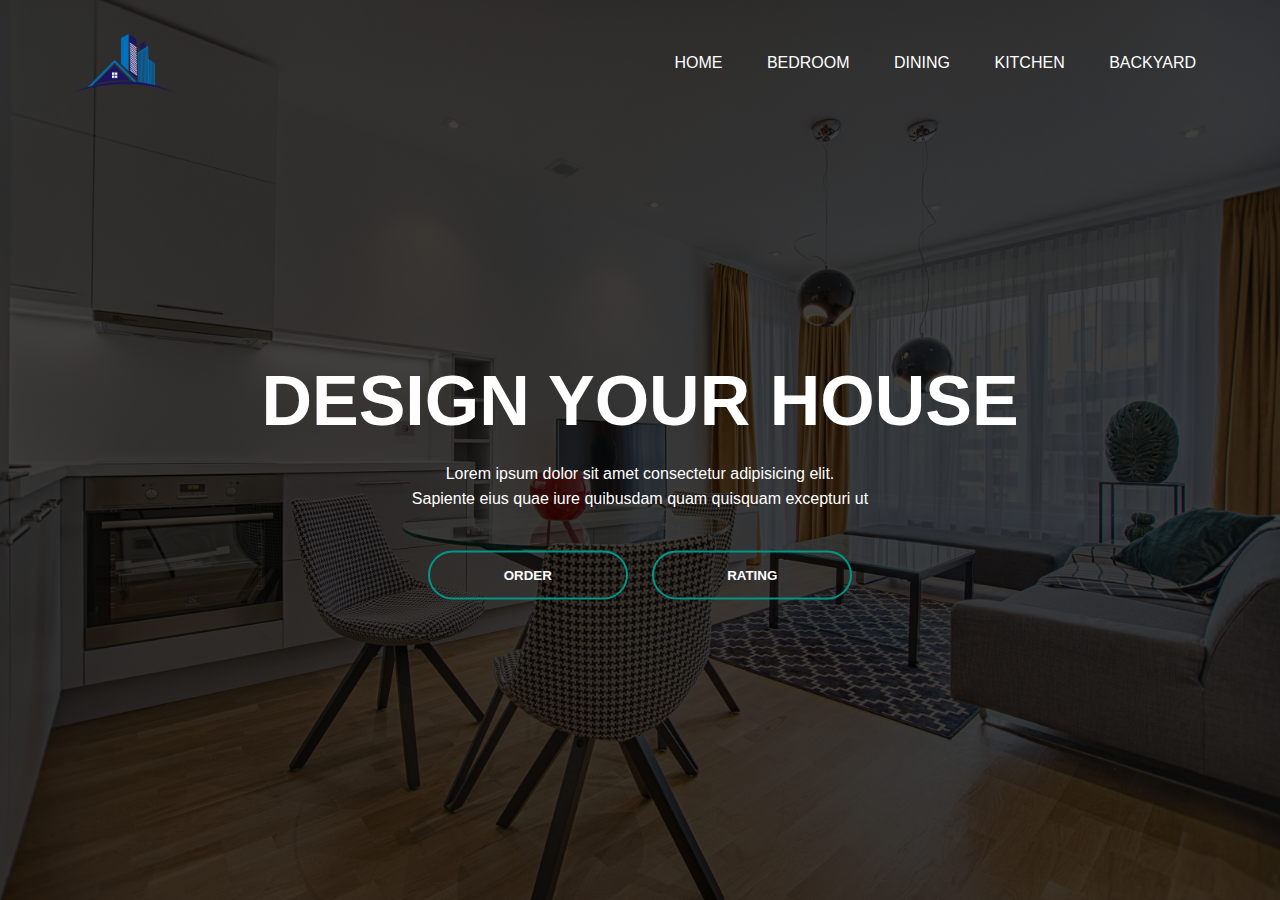
<file: Interior/index.html>
<!DOCTYPE html>
<html lang="en">
<head>
    <meta charset="UTF-8">
    <meta name="viewport" content="width=device-width, initial-scale=1.0">
    <title>MINTIRIOR</title>
    <link rel="stylesheet" href="style.css">
</head>
<body>
    <div class="banner">
        <div class="navbar">
            <img src="photo/—Pngtree—real estate logo_4103471.png" class="logo">
            <ul>
                <li><a href="#">Home</a></li>
                <li><a href="#">Bedroom</a></li>
                <li><a href="#">Dining</a></li>
                <li><a href="#">Kitchen</a></li>
                <li><a href="#">Backyard</a></li>
            </ul>
        </div>

        <div class="content">
            <h1>DESIGN YOUR HOUSE</h1>
            <p>Lorem ipsum dolor sit amet consectetur adipisicing elit. <br>Sapiente eius quae iure quibusdam quam quisquam excepturi ut</p>
            <div>
                <button type="button"><span></span>ORDER</button>
                <button type="button"><span></span>RATING</button>
            </div>
        </div>
    </div>
</body>
</html>
</file>
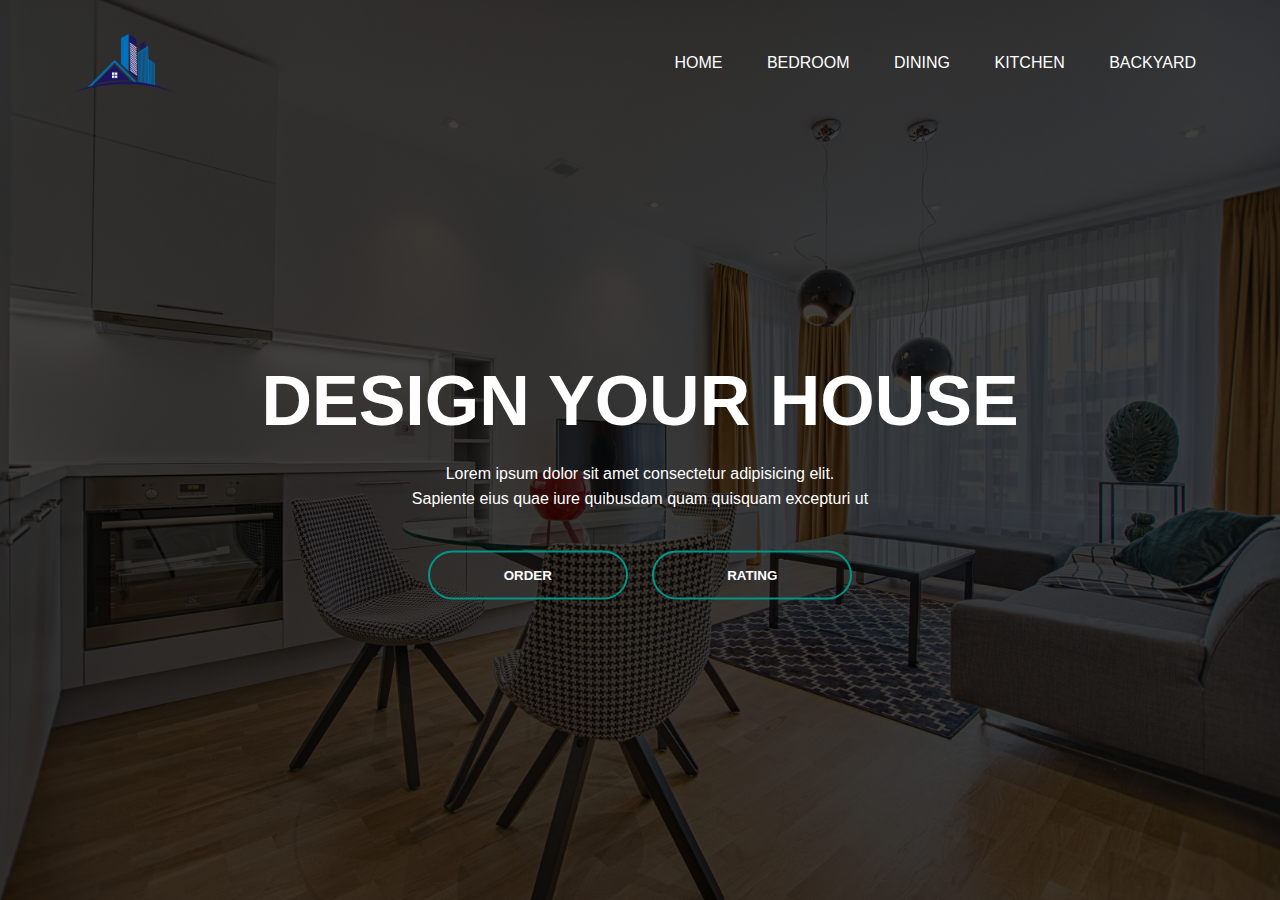
<file: Interior/main.html>
<!DOCTYPE html>
<html lang="en">
<head>
    <meta charset="UTF-8">
    <meta name="viewport" content="width=device-width, initial-scale=1.0">
    <title>MINTIRIOR</title>
    <link rel="stylesheet" href="style.css">
</head>
<body>
    <div class="banner">
        <div class="navbar">
            <img src="photo/—Pngtree—real estate logo_4103471.png" class="logo">
            <ul>
                <li><a href="#">Home</a></li>
                <li><a href="#">Bedroom</a></li>
                <li><a href="#">Dining</a></li>
                <li><a href="#">Kitchen</a></li>
                <li><a href="#">Backyard</a></li>
            </ul>
        </div>

        <div class="content">
            <h1>DESIGN YOUR HOUSE</h1>
            <p>Lorem ipsum dolor sit amet consectetur adipisicing elit. <br>Sapiente eius quae iure quibusdam quam quisquam excepturi ut</p>
            <div>
                <button type="button"><span></span>ORDER</button>
                <button type="button"><span></span>RATING</button>
            </div>
        </div>
    </div>
</body>
</html>
</file>
<file: Interior/style.css>
*{
    margin: 0;
    padding: 0;
    font-family: sans-serif;
}
.banner{
    width: 100%;
    height: 100vh;
    background-image: linear-gradient(rgba(0,0,0,0.75),rgba(0,0,0,0.75)),url(photo/pexels-fotoaibe-1571453.jpg);
    background-size: cover;
    background-position: center;
}
.navbar{
    width: 90%;
    margin: auto;
    padding: 3px 0;
    display: flex;
    align-items: center;
    justify-content: space-between;
}
.logo{
    width: 120px;
    cursor: pointer;
}
.navbar ul li{
    list-style: none;
    display: inline-block;
    margin: 0 20px;
    position: relative;
}
.navbar ul li a{
    text-decoration: none;
    color: #ffffff;
    text-transform: uppercase;
}
.navbar ul li::after{
    content: '';
    height: 3px;
    width: 0;
    background: #009688;
    position: absolute;
    left: 0;
    bottom: -10px;
    transition: 0.5s;
}
.navbar ul li:hover::after{
    width: 100%;
}
.content{
    width: 100%;
    position: absolute;
    top: 50%;
    transform: translateY(-50%);
    text-align: center;
    color: #ffffff;
}
.content h1{
    font-size: 70px;
    margin-top: 80px;
}
.content p{
    margin: 20px auto;
    font-weight: 100;
    line-height: 25px;
}
button{
    width: 200px;
    padding: 15px 0;
    text-align: center;
    margin: 20px 10px;
    border-radius: 25px;
    font-weight: bold;
    border: 2px solid #009688;
    background: transparent;
    color: #ffffff;
    cursor: pointer;
    position: relative;
    overflow: hidden;
}
span{
    background: #009688;
    height: 100%;
    width: 0;
    border-radius: 25px;
    position: absolute;
    left: 0;
    bottom: 0;
    z-index: -1;
    transition: 0.5s;
}
button:hover span{
    width: 100%;
}
button:hover{
    border: none;
}
</file>
